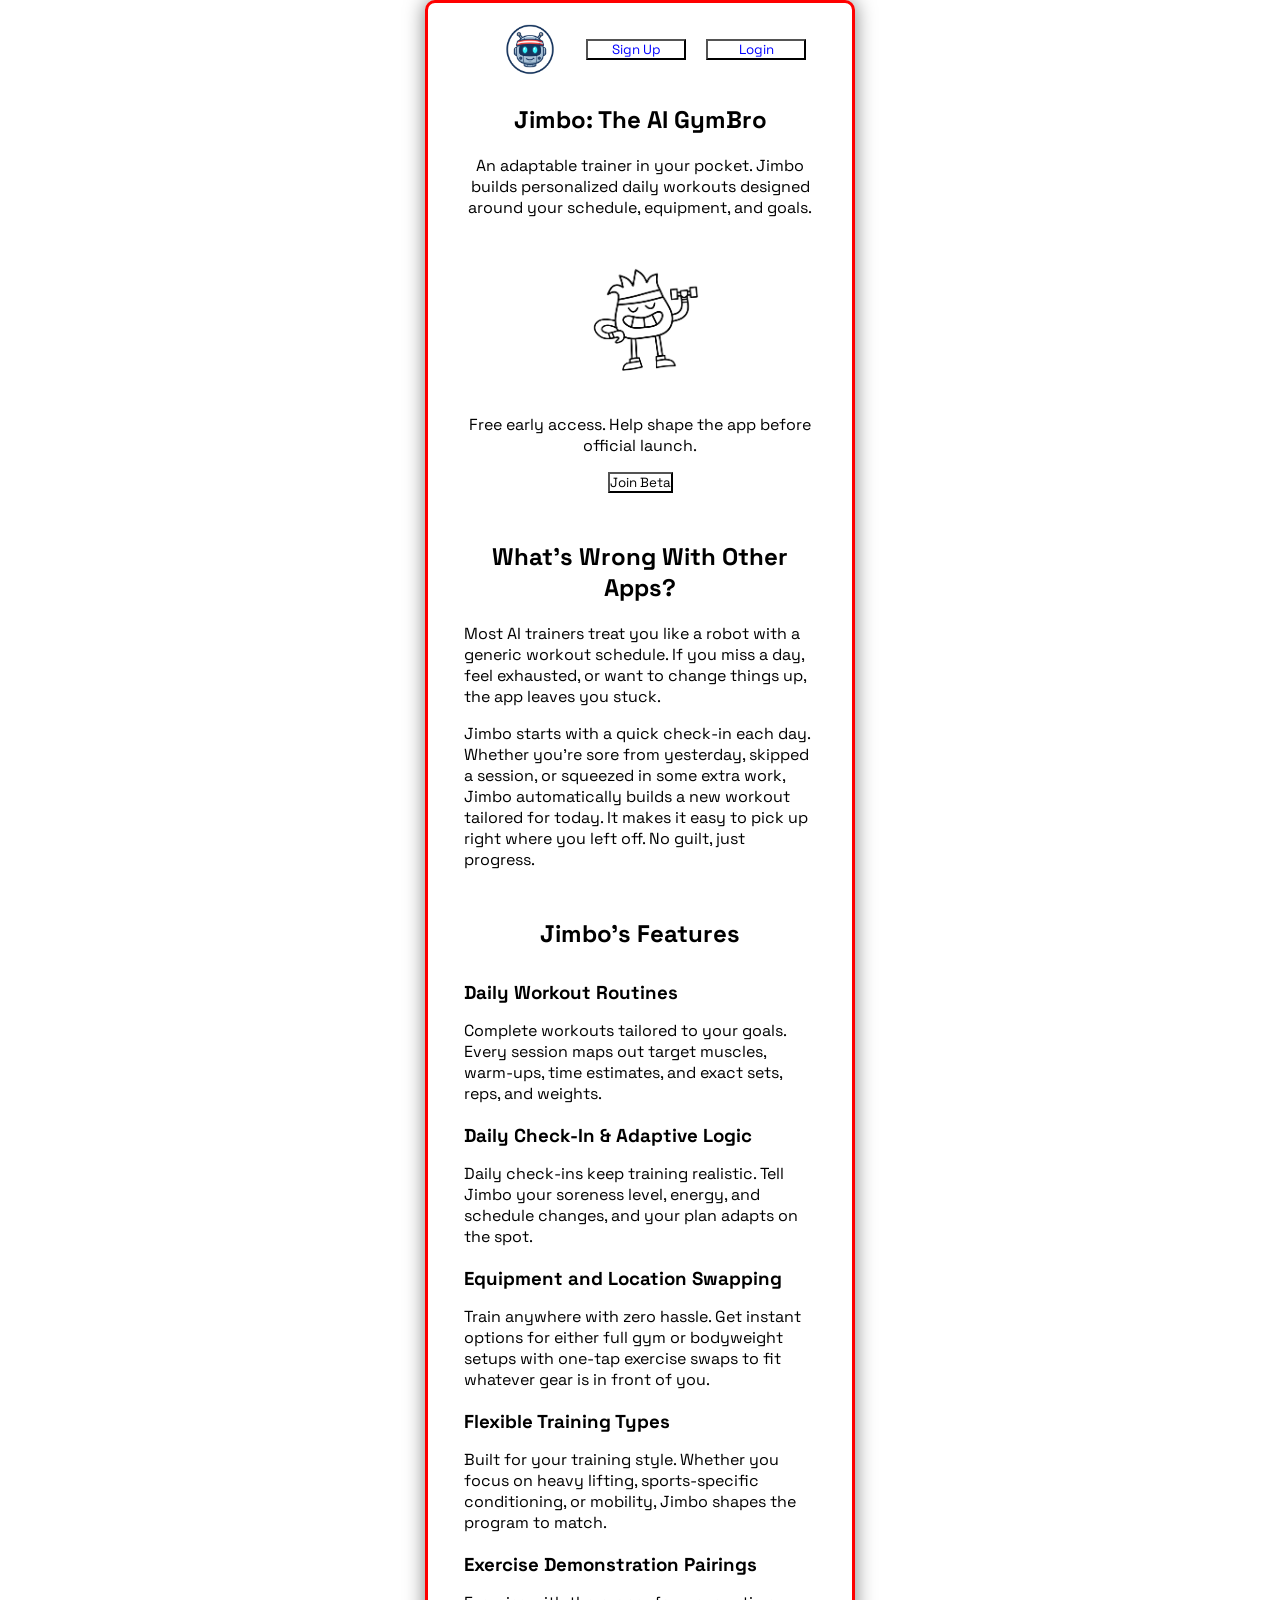
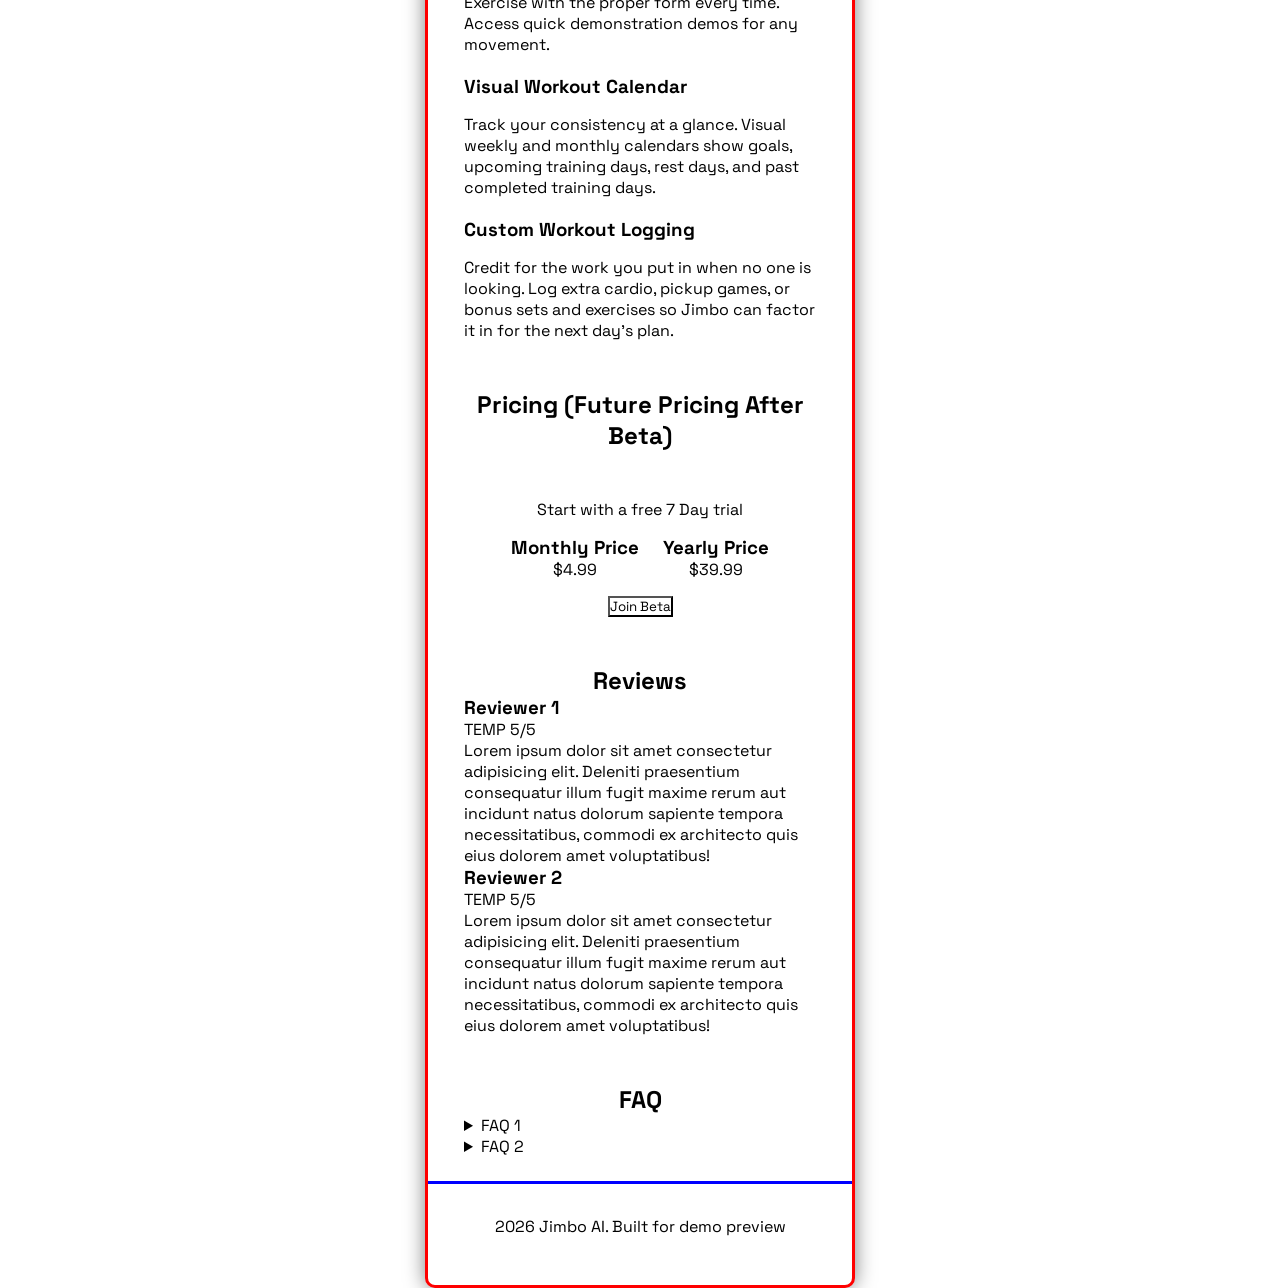
<file: index.html>
<!DOCTYPE html>
<html lang="en">
     <head>
          <meta charset="UTF-8">
          <!-- Add this so that the page doesn't shrink on mobile -->
           <meta name="viewport" content="width=device-width, initial-scale=1.0">
          <link rel="stylesheet" href="./css/styles.css">
          <title>Jimbo: The AI GymBro Landing Page</title>
     </head>

     <body>
          <div class="mobile">
               <header>
                    <nav>
                         <img class="logo" src="./img/Gemini_Generated_Image_okj4w4okj4w4okj4-2.webp" alt="NO IMAGE YET">
                         <div class="signup-login">
                              <button class="signup">Sign Up</button>
                              <button class="login">Login</button>
                         </div>
                    </nav>
               </header>

               <main>
                    
                    <!-- Think of the section tag like a chapter of a book -->
                    <section class="meet-jimbo">
                         <h1 class="app-name">Jimbo: The AI GymBro</h1>
                         <p class="meet-jimbo-text">
                                   An adaptable trainer in your pocket. Jimbo builds personalized daily workouts designed around your schedule, equipment, and goals.
                              </p>
                         <div class="meet-jimbo-container">
                              
                              <img class="meet-jimbo-image" src="./img/mustachioed_pizza-athlete-6689352.webp" alt="character lifting weights">

                              <div class="meet-jimbo-beta-text-container">
                                   <p class="meet-jimbo-beta-text">
                                        Free early access. Help shape the app before official launch.
                                   </p>
                                   <button class="join-beta">Join Beta
                                   </button>
                              </div>
                         </div>
                    </section>

                    

                    <section class="problem-solution">
                         <h2 class="problem-solution-header">What's Wrong With Other Apps?</h2>
                         <div class="problem-solution-container">
                              <p class="problem-solution-text">
                                   Most AI trainers treat you like a robot with a generic workout schedule. If you miss a day, feel exhausted, or want to change things up, the app leaves you stuck.
                              </p>

                              <p class="problem-solution-text">
                                   Jimbo starts with a quick check-in each day. Whether you're sore from yesterday, skipped a session, or squeezed in some extra work, Jimbo automatically builds a new workout tailored for today. It makes it easy to pick up right where you left off. No guilt, just progress.
                              </p>
                         </div>
                    </section>

                    <section class="features">
                         <h2 class="features-header">Jimbo's Features</h2>
                         <ul class="features-list">
                              <li class="features-list-item">
                                   <!-- Think of the article element like a pokemon card. It's features together can create something that can stand alone. Pokemon name, image, moves -->
                                   <article class="features-card">
                                        <h3 class="features-card-header">Daily Workout Routines</h3>
                                        <p class="features-text">
                                             Complete workouts tailored to your goals. Every session maps out target muscles, warm-ups, time estimates, and exact sets, reps, and weights.
                                        </p>
                                   </article>
                              </li>

                              <li class="features-list-item">
                                   <article class="features-card">
                                        <h3 class="features-card-header">Daily Check-In & Adaptive Logic</h3>
                                        <p class="features-text">
                                             Daily check-ins keep training realistic. Tell Jimbo your soreness level, energy, and schedule changes, and your plan adapts on the spot. 
                                        </p>
                                   </article>
                              </li>

                              <li class="features-list-item">
                                   <article class="features-card">
                                        <h3 class="features-card-header">Equipment and Location Swapping</h3>
                                        <p class="features-text">
                                             Train anywhere with zero hassle. Get instant options for either full gym or bodyweight setups with one-tap exercise swaps to fit whatever gear is in front of you.  
                                        </p>
                                   </article>
                              </li>

                              <li class="features-list-item">
                                   <article class="features-card">
                                        <h3 class="features-card-header">Flexible Training Types</h3>
                                        <p class="features-text">
                                             Built for your training style. Whether you focus on heavy lifting, sports-specific conditioning, or mobility, Jimbo shapes the program to match.
                                        </p>
                                   </article>
                              </li>

                              <li class="features-list-item">
                                   <article class="features-card">
                                        <h3 class="features-card-header">Exercise Demonstration Pairings</h3>
                                        <p class="features-text">
                                             Exercise with the proper form every time. Access quick demonstration demos for any movement.
                                        </p>
                                   </article>
                              </li>

                              <li class="features-list-item">
                                   <article class="features-card">
                                        <h3 class="features-card-header">Visual Workout Calendar</h3>
                                        <p class="features-text">
                                             Track your consistency at a glance. Visual weekly and monthly calendars show goals, upcoming training days, rest days, and past completed training days.
                                        </p>
                                   </article>
                              </li>

                              <li class="features-list-item">
                                   <article class="features-card">
                                        <h3 class="features-card-header">Custom Workout Logging</h3>
                                        <p class="features-text">
                                             Credit for the work you put in when no one is looking. Log extra cardio, pickup games, or bonus sets and exercises so Jimbo can factor it in for the next day's plan.
                                        </p>
                                   </article>
                              </li>
                         </ul>
                    </section>

                    <section class="pricing-beta">
                         <h2 class="pricing-header">Pricing (Future Pricing After Beta)</h2>
                         <p class="pricing-trial-text">
                              Start with a free 7 Day trial
                         </p>
                         <ul class="pricing-list">
                              <li class="pricing-list-item">
                                   <article class="pricing-card">
                                        <h3 class="pricing-duration">Monthly Price</h3>
                                        <span class="pricing-price">$4.99</span>
                                   </article>
                              </li>

                              <li class="pricing-list-item">
                                   <article class="pricing-card">
                                        <h3 class="pricing-duration">Yearly Price</h3>
                                        <span class="pricing-price">$39.99</span>
                                   </article>
                              </li>
                         </ul>
                         <button class="join-beta">Join Beta</button>
                    </section>

                    <section class="review">
                         <h2 class="review-header">Reviews</h2>
                         <ul class="review-list">
                              <li class="review-item">
                                   <article class="review-card">
                                        <h3 class="user-name">Reviewer 1</h3>
                                        <span class="rating">TEMP 5/5</span>
                                        <p class="user-review-text">
                                             Lorem ipsum dolor sit amet consectetur adipisicing elit. Deleniti praesentium consequatur illum fugit maxime rerum aut incidunt natus dolorum sapiente tempora necessitatibus, commodi ex architecto quis eius dolorem amet voluptatibus!
                                        </p>
                                   </article>
                              </li>

                              <li class="review-item">
                                   <article class="review-card">
                                        <h3 class="user-name">Reviewer 2</h3>
                                        <span class="rating">TEMP 5/5</span>
                                        <p class="user-review-text">
                                             Lorem ipsum dolor sit amet consectetur adipisicing elit. Deleniti praesentium consequatur illum fugit maxime rerum aut incidunt natus dolorum sapiente tempora necessitatibus, commodi ex architecto quis eius dolorem amet voluptatibus!
                                        </p>
                                   </article>
                              </li>
                         </ul>
                    </section>

                    <section class="faq">
                         <h2 class="faq-header">FAQ</h2>
                         <!-- details and summary elements can be used for drop down. details element is the container and summary would be the title of whatever is going to be dropped down. -->
                         <details class="faq-container">
                              <summary class="faq-question">FAQ 1</summary>
                              <p class="faq-answer">
                                   Lorem ipsum dolor sit amet consectetur adipisicing elit. Possimus quisquam nisi voluptates facilis blanditiis ducimus consequatur, nulla repellat, nobis voluptatum dolores iste eveniet tenetur perspiciatis omnis quasi, molestias quis et?
                              </p>
                         </details>

                         <details class="faq-container">
                              <summary class="faq-question">FAQ 2</summary>
                              <p class="faq-answer">
                                   Lorem ipsum dolor sit amet consectetur adipisicing elit. Possimus quisquam nisi voluptates facilis blanditiis ducimus consequatur, nulla repellat, nobis voluptatum dolores iste eveniet tenetur perspiciatis omnis quasi, molestias quis et?
                              </p>
                         </details>
                    </section>
               </main>

               <footer>
                    <p class="footer">2026 Jimbo AI. Built for demo preview</p>
               </footer>
          </div>
     </body>
</html>
</file>
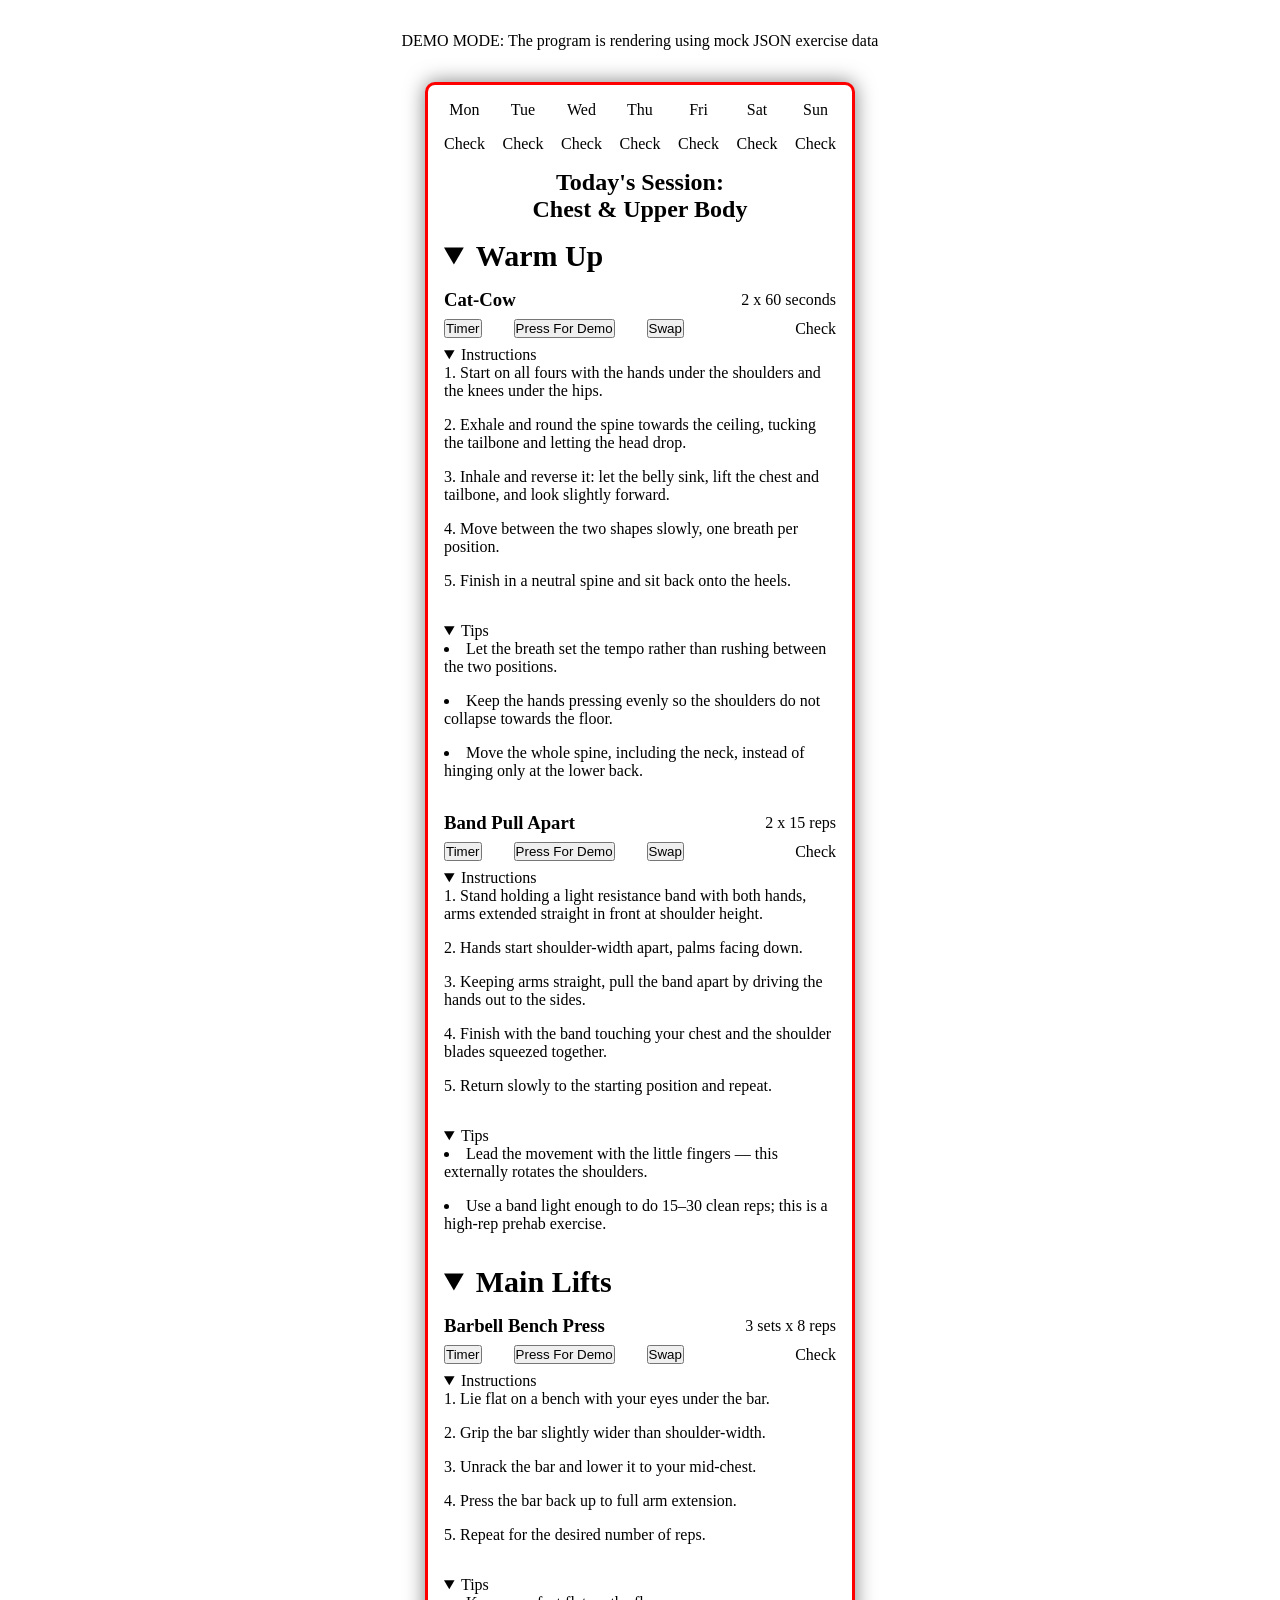
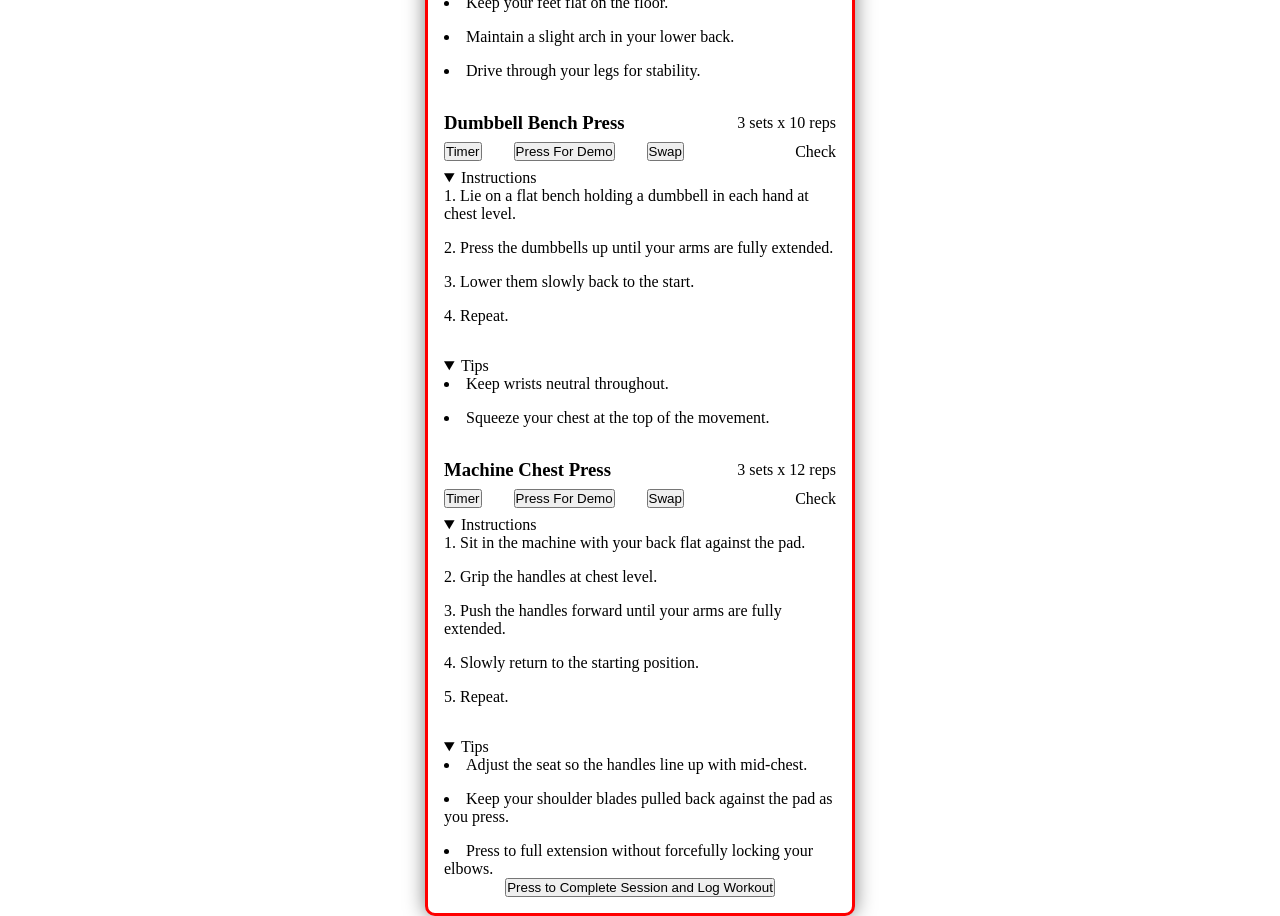
<file: app.html>
<!DOCTYPE html>
<html lang="en">
     <head>
          <meta charset="UTF-8">
          <meta name="viewport" content="width=device-width, initial-scale=1.0">
          <title>Jimbo: AI GymBro Program</title>
          <link rel="stylesheet" href="./css/app.css">
          <script src="./js/app.js" defer></script>
     </head>

     <body>
          <p class="demo-text" style="text-align: center; margin: 2rem;">DEMO MODE: The program is rendering using mock JSON exercise data</p>

          <div class="app">

               <section id="calendar-section">
               </section>

               <section id="daily-session-section">

                    <section class="calendar-header">
                         <div class="calendar-row">
                              <div class="calendar-day-column">
                                   <p class="calendar-day">
                                        Mon
                                   </p>

                                   <span class="check-status">
                                        Check
                                   </span>
                              </div>

                              
                              <div class="calendar-day-column">
                                   <p class="calendar-day">
                                        Tue
                                   </p>

                                   <span class="check-status">
                                        Check
                                   </span>
                              </div>

                              <div class="calendar-day-column">
                                   <p class="calendar-day">
                                        Wed
                                   </p>

                                   <span class="check-status">
                                        Check
                                   </span>
                              </div>

                              <div class="calendar-day-column">
                                   <p class="calendar-day">
                                        Thu
                                   </p>

                                   <span class="check-status">
                                        Check
                                   </span>
                              </div>

                              <div class="calendar-day-column">
                                   <p class="calendar-day">
                                        Fri
                                   </p>

                                   <span class="check-status">
                                        Check
                                   </span>
                              </div>

                              <div class="calendar-day-column">
                                   <p class="calendar-day">
                                        Sat
                                   </p>

                                   <span class="check-status">
                                        Check
                                   </span>
                              </div>

                              <div class="calendar-day-column">
                                   <p class="calendar-day">
                                        Sun
                                   </p>

                                   <span class="check-status">
                                        Check
                                   </span>
                              </div>

                         </div>
                    </section>

                    <section class="session-title">
                         <div class="session-text">
                              <h2 class="today-text">
                                   Today's Session: 
                              </h2>

                              <h2 class="js-day">
                                   
                              </h2>
                         </div>
                    </section>

                    <section class="exercise-container">
                         

                    </section>

                    <div class="log-workout-container">
                              <button class="log-workout-button">
                                   Press to Complete Session and Log Workout
                              </button>
                         </div>

               </section>

               <section id="ask-ai-session">
               </section>

               <section id="user-settings-section">
               </section>
          </div>
     </body>
</html>
</file>
<file: css/styles.css>
/* STYLING FOR ALL DEVICES (colors, buttons, input fields) */

/* FONTS */
@font-face {
     font-family: 'Space Grotesk';
     src: url(../fonts/Space_Grotesk/SpaceGrotesk-VariableFont_wght.ttf);
}

section {
     padding-block: 1.5rem;
     padding-inline: 1.25rem;
}

/* USED TO SIMULATE A PHONE SCREEN */
.mobile {
  width: 100%;
  max-width: 430px; 
  margin: 0 auto;
  min-height: 100vh;
  box-shadow: 0 0 20px rgba(0, 0, 0, 0.5); 
  background: white;
  border: 3px solid red;
  border-radius: 10px;
  padding: 1rem;
  overflow-x: hidden; /* Prevents child element from breaking the box */
}



/* VARIABLES values you will use later (colors, font-sizes) */
:root {
     --platinum: #ebebebff;
     --silver: #c0c0c0ff;
     --cornflower-ocean: #3a6ea5ff;
     --steel-azure: #004e98ff;
}



/* RESET - resets values to a preferred based (margin, padding) */
* {
     margin: 0px;
     padding: 0px;
     box-sizing: border-box;
     color: black;
     text-decoration: none;
     font-family: 'Space Grotesk'
}

h1, h2, h3 {
     font-family: 'Space Grotesk', 'Times New Roman', serif;
}

h1, h2 {
     text-align: center;
}

button {
     background: none;
     /* border: 0px; */
}

li {
     list-style-type: none;
}














/* STYLING FOR MOBILE */

nav {
     /* border: 3px solid red; */
     display: flex;
     flex-direction: row;
     justify-content: center;
     width: 100%;
     align-items: center;
     padding-inline: 1.25rem;
     flex-wrap: wrap;
     
}

header {
     /* border: 3px solid black; */
     display: flex;
     justify-content: center;
}

header img {
     align-self: center;
}

.logo {
     width: 7rem;
     height: auto;
}

.signup-login {
     /* border: 3px solid blue; */
     display: flex;
     gap: 1.25rem;
     flex-wrap: wrap;
     justify-content: center;
}

.signup-login button {
     width: 100px;
     height: 100%;
     color: blue;
}

.meet-jimbo {
     /* border: 3px solid red; */
     display: flex;
     flex-direction: column;
     gap: 1.25rem;
     text-align: center;
     align-items: center;
}

.meet-jimbo-container {
     display: flex;
     flex-direction: column;
     align-items: center;
     /* border: 3px solid black; */
     /* background-color: var(--cornflower-ocean); */
}

.meet-jimbo-beta-container {
     display: flex;
     flex-direction: column;
     gap: 1.25rem;
     align-items: center;
     /* border: 3px solid red; */
}

.meet-jimbo-image {
     /* outline: 3px solid blue; */
     width: 50%;
     height: auto;
}

section.problem-solution {
     /* border: 3px solid red; */
     display: flex;
     flex-direction: column;
     gap: 1.25rem;
}

h2.problem-solution-header {
     /* border: 3px solid blue; */
}

div.problem-solution-container {
     /* border: 3px solid orange; */
     display: flex;
     flex-direction: column;
     gap: 1rem;
}

p.problem-solution-text {
     /* border: 3px solid green; */
}

.features {
     /* border: 3px solid red; */
     display: flex;
     flex-direction: column;
     gap: 2rem;
}

.features-header {
     /* border: 3px solid blue; */
}

.features-list {
     /* border: 3px solid green; */
     display: flex;
     flex-direction: column;
     gap: 1.25rem;
}

.features-list-item {
     /* border: 3px solid orange; */
}

.features-card {
     /* border: 3px solid purple; */
     display: flex;
     flex-direction: column;
     gap: 1rem;
}

.features-card-header {
     /* border: 3px solid pink; */
}

.features-text {
     /* border: 3px solid lightblue; */
}

.pricing-beta {
     /* border: 3px solid blue; */
     display: flex;
     flex-direction: column;
     align-items: center;
}

.pricing-header {
     /* border: 3px solid red; */
     margin-bottom: 3rem;
}

.pricing-trial-text {
     /* border: 3px solid green; */
     margin-bottom: 1rem;
}

.pricing-list {
     /* border: 3px solid orchid; */
     display: flex;
     gap: 1.5rem;
     justify-content: center;
     flex-wrap: wrap;
}

.pricing-list li {
     /* border: 3px solid orange; */
     text-align: center;
}

.join-beta {
     width: fit-content;
     margin-top: 1rem;
}

footer {
     border-top: 3px solid blue;
     margin-left: -20px;
     margin-right: -20px;
}

.footer {
     /* border: 3px solid blue; */
     display: flex;
     justify-content: center;
     padding: 2rem 0;
}











/* STYLING FOR BIGGER SCREENS */
/*  */
</file>
<file: css/app.css>
* {
     margin: 0px;
     padding: 0px;
     box-sizing: border-box;
     /* color: red; */
}

/* USED TO SIMULATE A PHONE SCREEN */
.app {
  width: 100%;
  max-width: 430px; 
  margin: 0 auto;
  min-height: 100vh;
  box-shadow: 0 0 20px rgba(0, 0, 0, 0.5); 
  background: white;
  border: 3px solid red;
  border-radius: 10px;
  padding: 1rem;
  overflow-x: hidden;
}



.calendar-header {
     /* border: 3px solid black; */
     /* display: flex; */
}

.calendar-row {
     /* border: 3px solid blue; */
     display: flex;
     justify-content: space-between;
     text-align: center;
     flex-wrap: wrap;
}

.calendar-day-column {
     /* border: 3px solid red; */
     display: flex;
     flex-direction: column;
     gap: 1rem;
}

.calendar-day {

}

.check-status {

}

.session-title {
     /* border: 3px solid black; */
     display: flex;
     justify-content: center;
     margin: 1rem;
}

.session-text {
     /* border: 3px solid red; */
     display: flex;
     flex-direction: column;
     align-items: center;
}

.today-text {
     /* border: 3px solid blue; */
}

.js-day {
     /* border: 3px solid green; */
}

.exercise-container {
     /* border: 3px solid black; */
     display: flex;
     flex-direction: column;
     gap: 2rem;
}

.exercise-phase {
     /* border: 3px solid red; */
     width: 100%;
}

.phase-exercises {
     /* border: 3px solid goldenrod; */
     display: flex;
     flex-direction: column;
     gap: 2rem;
}

.exercise-card {
     /* border: 3px solid black; */
     display: flex;
     flex-direction: column;
     gap: .5rem;
}

.js-phase {
     /* border: 3px solid blue; */
     font-size: 30px;
     font-weight: bold;
     margin-bottom: 1rem;
}

.exercise-top {
     /* border: 3px solid green; */
     display: flex;
     flex-wrap: wrap;
     justify-content: space-between;
     align-items: center;
}

.js-exercise-title {
     /* border: 3px solid red; */
}

.js-exercise-sets-reps {
     /* border: 3px solid red; */
}

.exercise-middle {
     /* border: 3px solid hotpink; */
     display: flex;
     align-items: center;
     justify-content: space-between;
}

.middle-left {
     /* border: 3px solid rgb(0, 89, 124); */
     display: flex;
     flex-wrap: wrap;
     gap: 2rem;
}

.exercise-bottom {
     /* border: 3px solid yellow; */
     display: flex;
     flex-direction: column;
     gap: 2rem;
}

details ul, details ol {
     display: flex;
     flex-direction: column;
     gap: 1rem;
     list-style-position: inside;
}

.instructions-container {
     /* border: 3px solid red; */
}

.instructions {
     /* border: 3px solid rgb(26, 39, 6); */
}

.instructions-list {
     /* border: 3px solid darkcyan; */
}

.tips-container {
     /* border: 3px solid blue; */
}

.tips {
     /* border: 3px solid darkgoldenrod; */
}

.tips-list {
     /* border: 3px solid lightgreen; */
}

.log-workout-container {
     display: flex;
     justify-content: center;
}

.log-workout-button {
}
</file>
